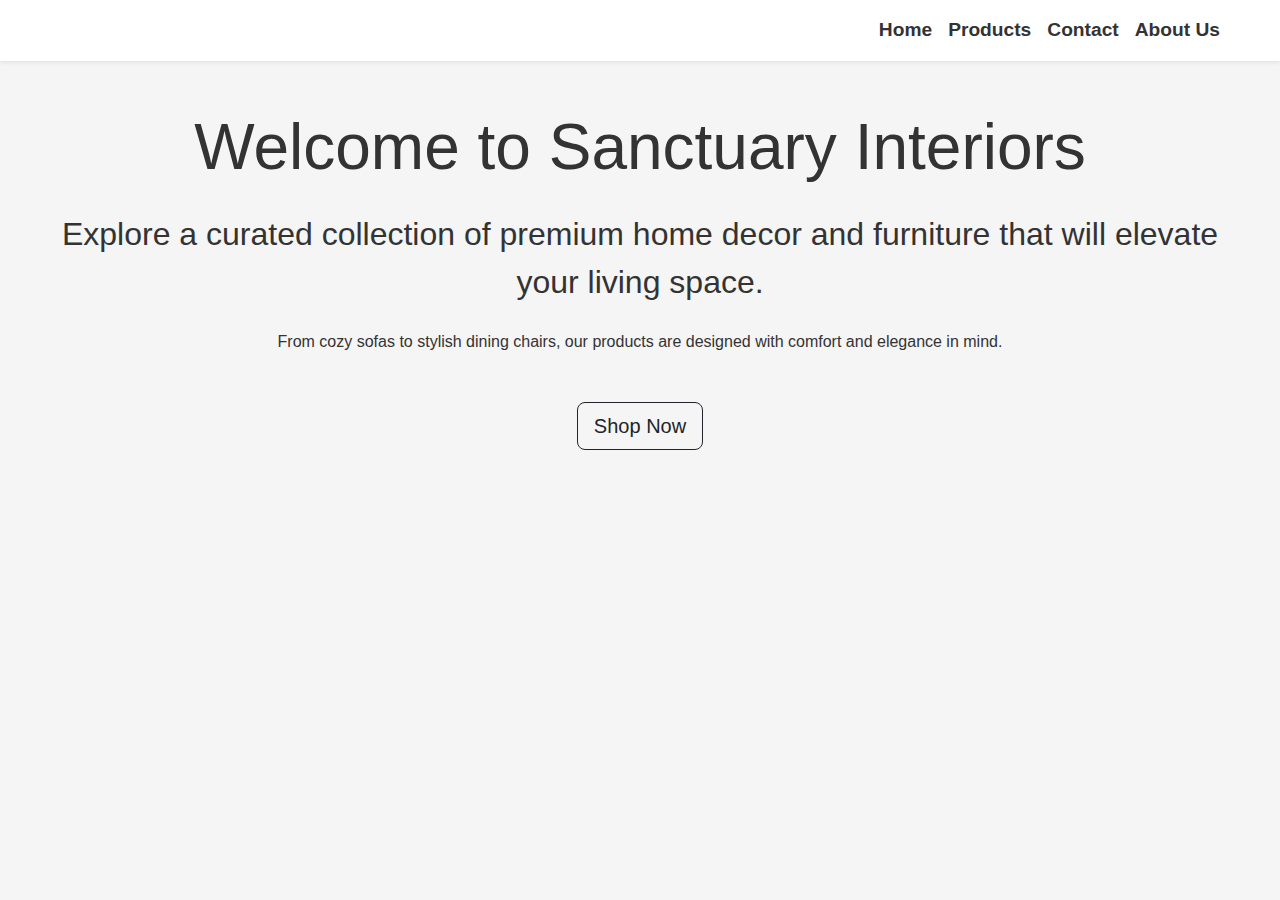
<file: index.html>
<!DOCTYPE html>
<html lang="en">
<head>
    <meta charset="UTF-8">
    <meta name="viewport" content="width=device-width, initial-scale=1.0">
    <title>Sanctuary Interiors</title>
    <link rel="stylesheet" href="https://cdn.jsdelivr.net/npm/bootstrap@5.3.0/dist/css/bootstrap.min.css">
    <link rel="stylesheet" href="style.css">
    <style>
       
        .display-3 {
            font-size: 4rem; 
        }

        .lead {
            font-size: 2rem;
        }

        .btn-lg {
            font-size: 1.25rem; 
        }
    </style>
</head>
<body>

<nav class="navbar navbar-expand-lg navbar-light bg-white shadow-sm">
    <div class="container">
        <a class="navbar-brand font-weight-bold" href="index.html" style="font-size: 1.5rem; color: #333;"></a>
        <button class="navbar-toggler" type="button" data-bs-toggle="collapse" data-bs-target="#navbarNav" aria-controls="navbarNav" aria-expanded="false" aria-label="Toggle navigation">
            <span class="navbar-toggler-icon"></span>
        </button>
        <div class="collapse navbar-collapse justify-content-end" id="navbarNav">
            <ul class="navbar-nav">
                <li class="nav-item">
                    <a class="nav-link" href="index.html" style="color: #333;">Home</a>
                </li>
                <li class="nav-item">
                    <a class="nav-link" href="products.html" style="color: #333;">Products</a>
                </li>
                <li class="nav-item">
                    <a class="nav-link" href="contact.html" style="color: #333;">Contact</a>
                </li>
            </li>
            <li class="nav-item">
                <a class="nav-link" href="about.html" style="color: #333;">About Us</a>
            </li>
            </ul>
        </div>
    </div>
</nav>

<div class="container mt-5 text-center">
    <h1 class="display-3 mb-4">Welcome to Sanctuary Interiors</h1>
    <p class="lead mb-4">Explore a curated collection of premium home decor and furniture that will elevate your living space.</p>
    <p class="mb-5">From cozy sofas to stylish dining chairs, our products are designed with comfort and elegance in mind.</p>
    <a href="products.html" class="btn btn-outline-dark btn-lg">Shop Now</a>
</div>

</body>
</html>
</file>
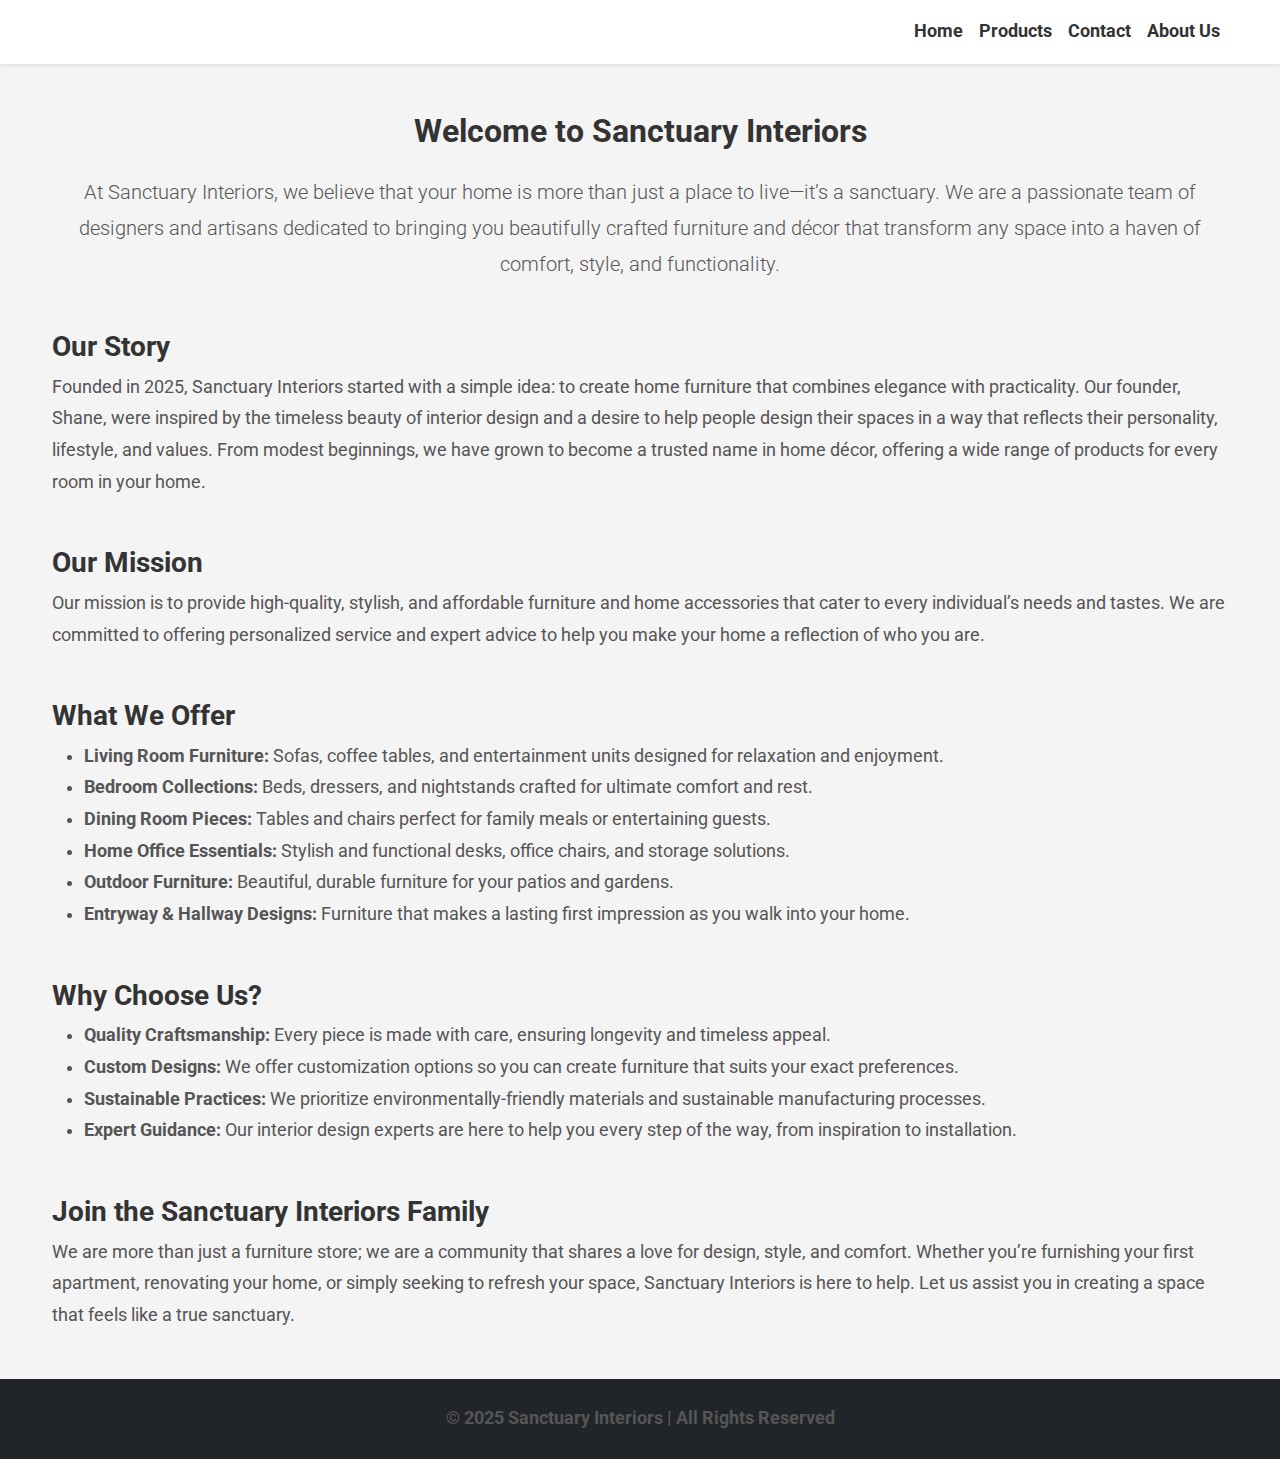
<file: about.html>
<!DOCTYPE html>
<html lang="en">
<head>
    <meta charset="UTF-8">
    <meta name="viewport" content="width=device-width, initial-scale=1.0">
    <title>About Us - Sanctuary Interiors</title>
    <link rel="stylesheet" href="https://cdn.jsdelivr.net/npm/bootstrap@5.3.0/dist/css/bootstrap.min.css">
    <link rel="stylesheet" href="style.css">
    
    <link href="https://fonts.googleapis.com/css2?family=Roboto:wght@400;700&display=swap" rel="stylesheet">

    <style>
        body {
            font-family: 'Roboto', sans-serif;
            background-color: #f4f4f4;
            color: #333;
        }

        h2, h3, h4 {
            font-family: 'Roboto', sans-serif;
            font-weight: bold;
            color: #333;
        }

        p {
            font-size: 1.1rem;
            line-height: 1.8;
            color: #555;
        }

        ul li {
            font-size: 1.1rem;
            line-height: 1.8;
            color: #555;
        }

        .navbar-brand {
            font-size: 1.8rem;
            font-weight: bold;
            color: #333 !important;
        }

        .navbar-nav .nav-link {
            font-size: 1.1rem;
            font-weight: bold;
            color: #333 !important;
        }

        footer {
            background-color: #524f4f;
            color: #fff;
            font-weight: bold;
        }

        footer p {
            margin-bottom: 0;
        }

        body, html {
            overflow-y: scroll; /* Always show vertical scrollbar */
            -ms-overflow-style: none;  /* For Internet Explorer */
            scrollbar-width: none;  /* For Firefox */
        }

        body::-webkit-scrollbar {
            display: none; /* Hide scrollbar for Chrome, Safari, and Opera */
        }
        
    </style>
</head>
<body>

<!-- Navbar -->
<nav class="navbar navbar-expand-lg navbar-light bg-white shadow-sm">
    <div class="container">
        <a class="navbar-brand font-weight-bold" href="index.html"></a>
        <button class="navbar-toggler" type="button" data-bs-toggle="collapse" data-bs-target="#navbarNav" aria-controls="navbarNav" aria-expanded="false" aria-label="Toggle navigation">
            <span class="navbar-toggler-icon"></span>
        </button>
        <div class="collapse navbar-collapse justify-content-end" id="navbarNav">
            <ul class="navbar-nav">
                <li class="nav-item">
                    <a class="nav-link" href="index.html">Home</a>
                </li>
                <li class="nav-item">
                    <a class="nav-link" href="products.html">Products</a>
                </li>
                <li class="nav-item">
                    <a class="nav-link" href="contact.html">Contact</a>
                </li>
                <li class="nav-item">
                    <a class="nav-link" href="about.html">About Us</a>
                </li>
            </ul>
        </div>
    </div>
</nav>

<!-- About Us Content -->
<div class="container mt-5">
    <h2 class="text-center mb-4">Welcome to Sanctuary Interiors</h2>
    <p class="lead text-center">At Sanctuary Interiors, we believe that your home is more than just a place to live—it’s a sanctuary. We are a passionate team of designers and artisans dedicated to bringing you beautifully crafted furniture and décor that transform any space into a haven of comfort, style, and functionality.</p>

    <h3 class="mt-5">Our Story</h3>
    <p>Founded in 2025, Sanctuary Interiors started with a simple idea: to create home furniture that combines elegance with practicality. Our founder, Shane, were inspired by the timeless beauty of interior design and a desire to help people design their spaces in a way that reflects their personality, lifestyle, and values. From modest beginnings, we have grown to become a trusted name in home décor, offering a wide range of products for every room in your home.</p>

    <h3 class="mt-5">Our Mission</h3>
    <p>Our mission is to provide high-quality, stylish, and affordable furniture and home accessories that cater to every individual’s needs and tastes. We are committed to offering personalized service and expert advice to help you make your home a reflection of who you are.</p>

    <h3 class="mt-5">What We Offer</h3>
    <ul>
        <li><strong>Living Room Furniture:</strong> Sofas, coffee tables, and entertainment units designed for relaxation and enjoyment.</li>
        <li><strong>Bedroom Collections:</strong> Beds, dressers, and nightstands crafted for ultimate comfort and rest.</li>
        <li><strong>Dining Room Pieces:</strong> Tables and chairs perfect for family meals or entertaining guests.</li>
        <li><strong>Home Office Essentials:</strong> Stylish and functional desks, office chairs, and storage solutions.</li>
        <li><strong>Outdoor Furniture:</strong> Beautiful, durable furniture for your patios and gardens.</li>
        <li><strong>Entryway & Hallway Designs:</strong> Furniture that makes a lasting first impression as you walk into your home.</li>
    </ul>

    <h3 class="mt-5">Why Choose Us?</h3>
    <ul>
        <li><strong>Quality Craftsmanship:</strong> Every piece is made with care, ensuring longevity and timeless appeal.</li>
        <li><strong>Custom Designs:</strong> We offer customization options so you can create furniture that suits your exact preferences.</li>
        <li><strong>Sustainable Practices:</strong> We prioritize environmentally-friendly materials and sustainable manufacturing processes.</li>
        <li><strong>Expert Guidance:</strong> Our interior design experts are here to help you every step of the way, from inspiration to installation.</li>
    </ul>

    <h3 class="mt-5">Join the Sanctuary Interiors Family</h3>
    <p>We are more than just a furniture store; we are a community that shares a love for design, style, and comfort. Whether you’re furnishing your first apartment, renovating your home, or simply seeking to refresh your space, Sanctuary Interiors is here to help. Let us assist you in creating a space that feels like a true sanctuary.</p>
</div>

<!-- Footer -->
<footer class="bg-dark text-white text-center py-4 mt-5">
    <p>&copy; 2025 Sanctuary Interiors | All Rights Reserved</p>
</footer>

<script src="https://cdn.jsdelivr.net/npm/bootstrap@5.3.0/dist/js/bootstrap.bundle.min.js"></script>
</body>
</html>
</file>
<file: style.css>
body {
    font-family: 'Arial', sans-serif;
    background-color: #f5f5f5;
    color: #333;
}

.navbar {
    background-color: #fff;
    padding: 0.5rem 1rem;
}

.navbar-nav .nav-link {
    font-size: 1.2rem;
    font-weight: bold;
    padding-left: 1rem;
    padding-right: 1rem;
    color: #333;
    transition: color 0.3s ease; /* Smooth color transition */
}

.navbar-nav .nav-item.active .nav-link {
    color: #5a5a5a;
}

.navbar-nav .nav-link:hover {
    color: #007bff; /* Change the color when hovered */
}

.navbar-toggler {
    border-color: #ddd;
}

.container {
    max-width: 1200px;
}

h2 {
    font-size: 2rem;
    font-weight: bold;
    text-align: center;
    margin-bottom: 2rem;
    color: #333;
}

.card {
    margin-bottom: 1.5rem;
    border: none;
    border-radius: 10px;
    box-shadow: 0 2px 10px rgba(0, 0, 0, 0.1);
    transition: transform 0.3s ease, box-shadow 0.3s ease; /* Add transition for smooth hover effect */
}

.card:hover {
    transform: scale(1.05); /* Slight scale up when hovered */
    box-shadow: 0 4px 20px rgba(0, 0, 0, 0.15); /* More intense shadow on hover */
}

.card-body {
    padding: 1.25rem;
    text-align: center;
}

.card-title {
    font-size: 1.25rem;
    font-weight: bold;
    margin-bottom: 1rem;
}

.card-text {
    font-size: 1rem;
    color: #777;
}

.card-img-top {
    width: 100%;
    height: auto;
    border-bottom: 2px solid #f0f0f0;
    border-radius: 10px 10px 0 0;
}

.btn-primary {
    background-color: #333;
    color: #fff;
    font-size: 1rem;
    padding: 0.5rem 1rem;
    border-radius: 5px;
    text-transform: uppercase;
    letter-spacing: 0.5px;
    font-weight: bold;
}

.btn-primary:hover {
    background-color: #555;
    color: #fff;
}

.product-card {
    background-color: #fff;
    border-radius: 15px;
    padding: 15px;
    transition: transform 0.3s ease, box-shadow 0.3s ease; /* Smooth transition for product card */
}

.product-card:hover {
    transform: scale(1.05); /* Slight scale up when hovered */
    box-shadow: 0 4px 15px rgba(0, 0, 0, 0.1); /* Increase shadow on hover */
}

.row {
    margin-top: 3rem;
    display: flex;
    flex-wrap: wrap;
    justify-content: space-between;
}

.col-md-4 {
    display: flex;
    justify-content: center;
    margin-bottom: 1.5rem;
}

.product-details {
    max-width: 900px;
    margin: auto;
    padding: 2rem;
    background-color: #fff;
    border-radius: 10px;
    box-shadow: 0 5px 20px rgba(0, 0, 0, 0.1);
}

.product-details img {
    width: 100%;
    max-width: 600px;
    margin-bottom: 1.5rem;
}

.product-details h3 {
    font-size: 2rem;
    font-weight: bold;
    margin-bottom: 1rem;
}

.product-details p {
    font-size: 1.2rem;
    line-height: 1.6;
}

.product-details .btn {
    font-weight: bold;
    padding: 0.5rem 1.5rem;
    background-color: #333;
    color: #fff;
    border-radius: 5px;
    text-transform: uppercase;
}

.product-details .btn:hover {
    background-color: #555;
}
</file>
